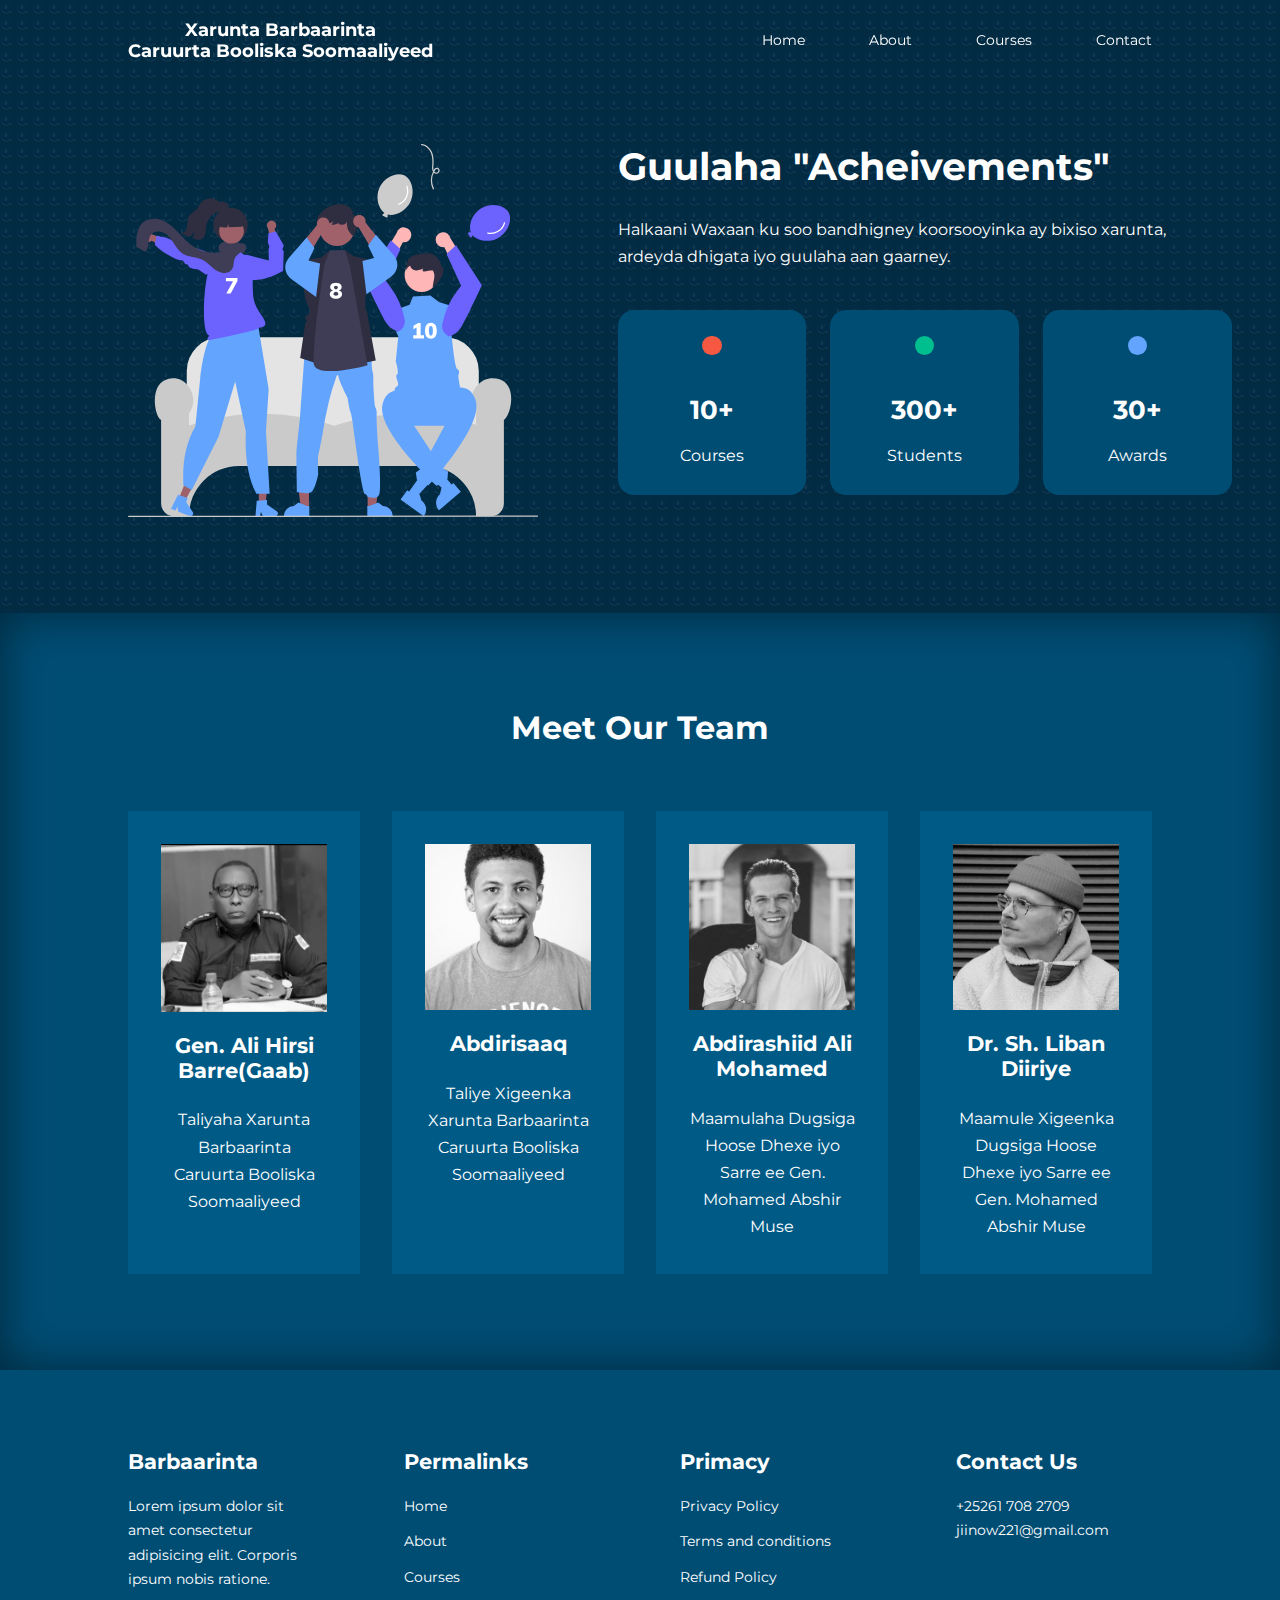
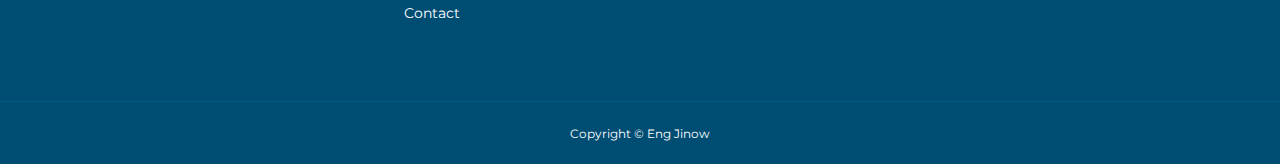
<file: Barbaarinta booliska/about.html>
<!DOCTYPE html>
<html lang="en">
<head>
    <meta charset="UTF-8">
    <meta http-equiv="X-UA-Compatible" content="IE=edge">
    <meta name="viewport" content="width=device-width, initial-scale=1.0">
    <title>Xarunta Barbaarinta Caruurta Booliska Soomaaliyeed</title>

    <!-- ICONSCOUT CDN -->
    <link rel="stylesheet" href="https://unicons.iconscout.com/release/v2.1.6/css/unicons.css">

    <!-- GOOGLE FONTS (MONTSERRAT) -->
    <link rel="preconnect" href="https://fonts.googleapis.com">
    <link rel="preconnect" href="https://fonts.gstatic.com" crossorigin>
    <link href="https://fonts.googleapis.com/css2?family=Montserrat:wght@300;400;500;600;700;800;900&display=swap" rel="stylesheet">

    <link rel="stylesheet" href="./css/style.css">
    <link rel="stylesheet" href="./css/about.css">

    <style>
        body { background-image: url("./images/bg-texture1.png") }
    </style>
</head>
<body>
    <nav>
        <div class="container nav__container">
            <a href="index.html"><h4>Xarunta Barbaarinta <br>Caruurta Booliska Soomaaliyeed</h4></a>
            <ul class="nav__menu">
                <li><a href="index.html">Home</a></li>
                <li><a href="about.html">About</a></li>
                <li><a href="courses.html">Courses</a></li>
                <li><a href="contact.html">Contact</a></li>
            </ul>
            <button id="open-menu-btn"><i class="uil uil-bars"></i></button>
            <button id="close-menu-btn"><i class="uil uil-multiply"></i></button>
        </div>
    </nav>
    <!--========================== END OF NAVBAR ============================-->






    <section class="about__achievements">
        <div class="container about__achievements-container">
            <div class="about__achievements-left">
                <img src="./images/about achievements.svg">
            </div>

            <div class="about__achievements-right">
                <h1>    Guulaha "Acheivements"  </h1>
                <p>
                    Halkaani Waxaan ku soo bandhigney koorsooyinka ay bixiso xarunta,
                    ardeyda dhigata iyo guulaha aan gaarney.
                </p>
                <div class="achievements__cards">
                    <article class="achievement__card">
                        <span class="achievement__icon">
                            <i class="uil uil-video"></i>
                        </span>
                        <h3>10+</h3>
                        <p>Courses</p>
                    </article>
                    
                    <article class="achievement__card">
                        <span class="achievement__icon">
                            <i class="uil uil-users-alt"></i>
                        </span>
                        <h3>300+</h3>
                        <p>Students</p>
                    </article>

                    <article class="achievement__card">
                        <span class="achievement__icon">
                            <i class="uil uil-trophy"></i>
                        </span>
                        <h3>30+</h3>
                        <p>Awards</p>
                    </article>

                </div>
            </div>
        </div>
    </section>
    <!--========================== END OF ACHIEVEMENTS ============================-->








    <section class="team">
    <h2>Meet Our Team</h2>
    <div class="container team__container">
        <article class="team__member">
        <div class="team__member-image">
            <img src="./images/caligaab.jpeg">
        </div>
        <div class="team__member-info">
            <h4>Gen. Ali Hirsi Barre(Gaab)</h4>
            <p>Taliyaha Xarunta Barbaarinta Caruurta Booliska Soomaaliyeed</p>
            
        </div>
        <div class="team__member-socials">
            <a href="https://instagram.com"><i class="uil uil-instagram"></i></a>
            <a href="https://twitter.com"><i class="uil uil-twitter-alt"></i></a>
            <a href="https://linkedin.com"><i class="uil uil-linkedin-alt"></i></a>
        </div>
        </article>
        
        <article class="team__member">
        <div class="team__member-image">
            <img src="./images/tm4.jpg">
        </div>
        <div class="team__member-info">
            <h4>Abdirisaaq</h4>
            <p>Taliye Xigeenka Xarunta Barbaarinta Caruurta Booliska Soomaaliyeed</p>
        </div>
        <div class="team__member-socials">
            <a href="https://instagram.com"><i class="uil uil-instagram"></i></a>
            <a href="https://twitter.com"><i class="uil uil-twitter-alt"></i></a>
            <a href="https://linkedin.com"><i class="uil uil-linkedin-alt"></i></a>
        </div>
        </article>
        

        <article class="team__member">
        <div class="team__member-image">
            <img src="./images/tm6.jpg">
        </div>
        <div class="team__member-info">
            <h4>Abdirashiid Ali Mohamed</h4>
            <p>Maamulaha Dugsiga Hoose Dhexe iyo Sarre ee Gen. Mohamed Abshir Muse</p>
        </div>
        <div class="team__member-socials">
            <a href="https://instagram.com"><i class="uil uil-instagram"></i></a>
            <a href="https://twitter.com"><i class="uil uil-twitter-alt"></i></a>
            <a href="https://linkedin.com"><i class="uil uil-linkedin-alt"></i></a>
        </div>
        </article>
        

        <article class="team__member">
        <div class="team__member-image">
            <img src="./images/tm8.jpg">
        </div>
        <div class="team__member-info">
            <h4>Dr. Sh. Liban Diiriye</h4>
            <p>Maamule Xigeenka Dugsiga Hoose Dhexe iyo Sarre ee Gen. Mohamed Abshir Muse</p>
        </div>
        <div class="team__member-socials">
            <a href="https://instagram.com"><i class="uil uil-instagram"></i></a>
            <a href="https://twitter.com"><i class="uil uil-twitter-alt"></i></a>
            <a href="https://linkedin.com"><i class="uil uil-linkedin-alt"></i></a>
        </div>
        </article>
        

        <!-- <article class="team__member">
        <div class="team__member-image">
            <img src="./images/tm5.jpg">
        </div>
        <div class="team__member-info">
            <h4>Ruth Shockings</h4>
            <p>Expert Tutor</p>
        </div>
        <div class="team__member-socials">
            <a href="https://instagram.com"><i class="uil uil-instagram"></i></a>
            <a href="https://twitter.com"><i class="uil uil-twitter-alt"></i></a>
            <a href="https://linkedin.com"><i class="uil uil-linkedin-alt"></i></a>
        </div>
        </article>
        

        <article class="team__member">
        <div class="team__member-image">
            <img src="./images/tm6.jpg">
        </div>
        <div class="team__member-info">
            <h4>Edem Quist</h4>
            <p>Expert Tutor</p>
        </div>
        <div class="team__member-socials">
            <a href="https://instagram.com"><i class="uil uil-instagram"></i></a>
            <a href="https://twitter.com"><i class="uil uil-twitter-alt"></i></a>
            <a href="https://linkedin.com"><i class="uil uil-linkedin-alt"></i></a>
        </div>
        </article>
        

        <article class="team__member">
        <div class="team__member-image">
            <img src="./images/tm7.jpg">
        </div>
        <div class="team__member-info">
            <h4>Lila James</h4>
            <p>Expert Tutor</p>
        </div>
        <div class="team__member-socials">
            <a href="https://instagram.com"><i class="uil uil-instagram"></i></a>
            <a href="https://twitter.com"><i class="uil uil-twitter-alt"></i></a>
            <a href="https://linkedin.com"><i class="uil uil-linkedin-alt"></i></a>
        </div>
        </article>
        

        <article class="team__member">
        <div class="team__member-image">
            <img src="./images/tm8.jpg">
        </div>
        <div class="team__member-info">
            <h4>Menz Gold</h4>
            <p>Expert Tutor</p>
        </div>
        <div class="team__member-socials">
            <a href="https://instagram.com"><i class="uil uil-instagram"></i></a>
            <a href="https://twitter.com"><i class="uil uil-twitter-alt"></i></a>
            <a href="https://linkedin.com"><i class="uil uil-linkedin-alt"></i></a>
        </div>
        </article> -->
        </div>
    </section>
    <!--========================== END OF TEAM ============================-->


    


    

    <footer>
        <div class="container footer__container">
          <div class="footer__1">
            <a href="index.html" class="footer__logo"><h4>Barbaarinta</h4></a>
            <p>
              Lorem ipsum dolor sit amet consectetur adipisicing elit. Corporis ipsum nobis ratione.
            </p>
          </div>
  
          <div class="footer__2">
            <h4>Permalinks</h4>
            <ul class="permalinks">
              <li><a href="index.html">Home</a></li>
              <li><a href="about.html">About</a></li>
              <li><a href="courses.html">Courses</a></li>
              <li><a href="contact.html">Contact</a></li>
            </ul>
          </div>
  
          <div class="footer__3">
            <h4>Primacy</h4>
            <ul class="privacy">
              <li><a href="#">Privacy Policy</a></li>
              <li><a href="#">Terms and conditions</a></li>
              <li><a href="#">Refund Policy</a></li>
            </ul>
          </div>
  
          <div class="footer__4">
            <h4>Contact Us</h4>
            <div>
              <p>+25261 708 2709</p>
              <p>jiinow221@gmail.com</p>
            </div>
  
            <ul class="footer__socials">
              <li>
                <a href="#"><i class="uil uil-facebook-f"></i></a>
              </li>
              <li>
                <a href="#"><i class="uil uil-instagram-alt"></i></a>
              </li>
              <li>
                <a href="#"><i class="uil uil-twitter"></i></a>
              </li>
              <li>
                <a href="#"><i class="uil uil-linkedin-alt"></i></a>
              </li>
            </ul>
          </div>
        </div>
        <div class="footer__copyright">
            <small>Copyright &copy; Eng Jinow</small>
        </div>
      </footer>


      <script src="./main.js"></script>
</body>
</html>
</file>
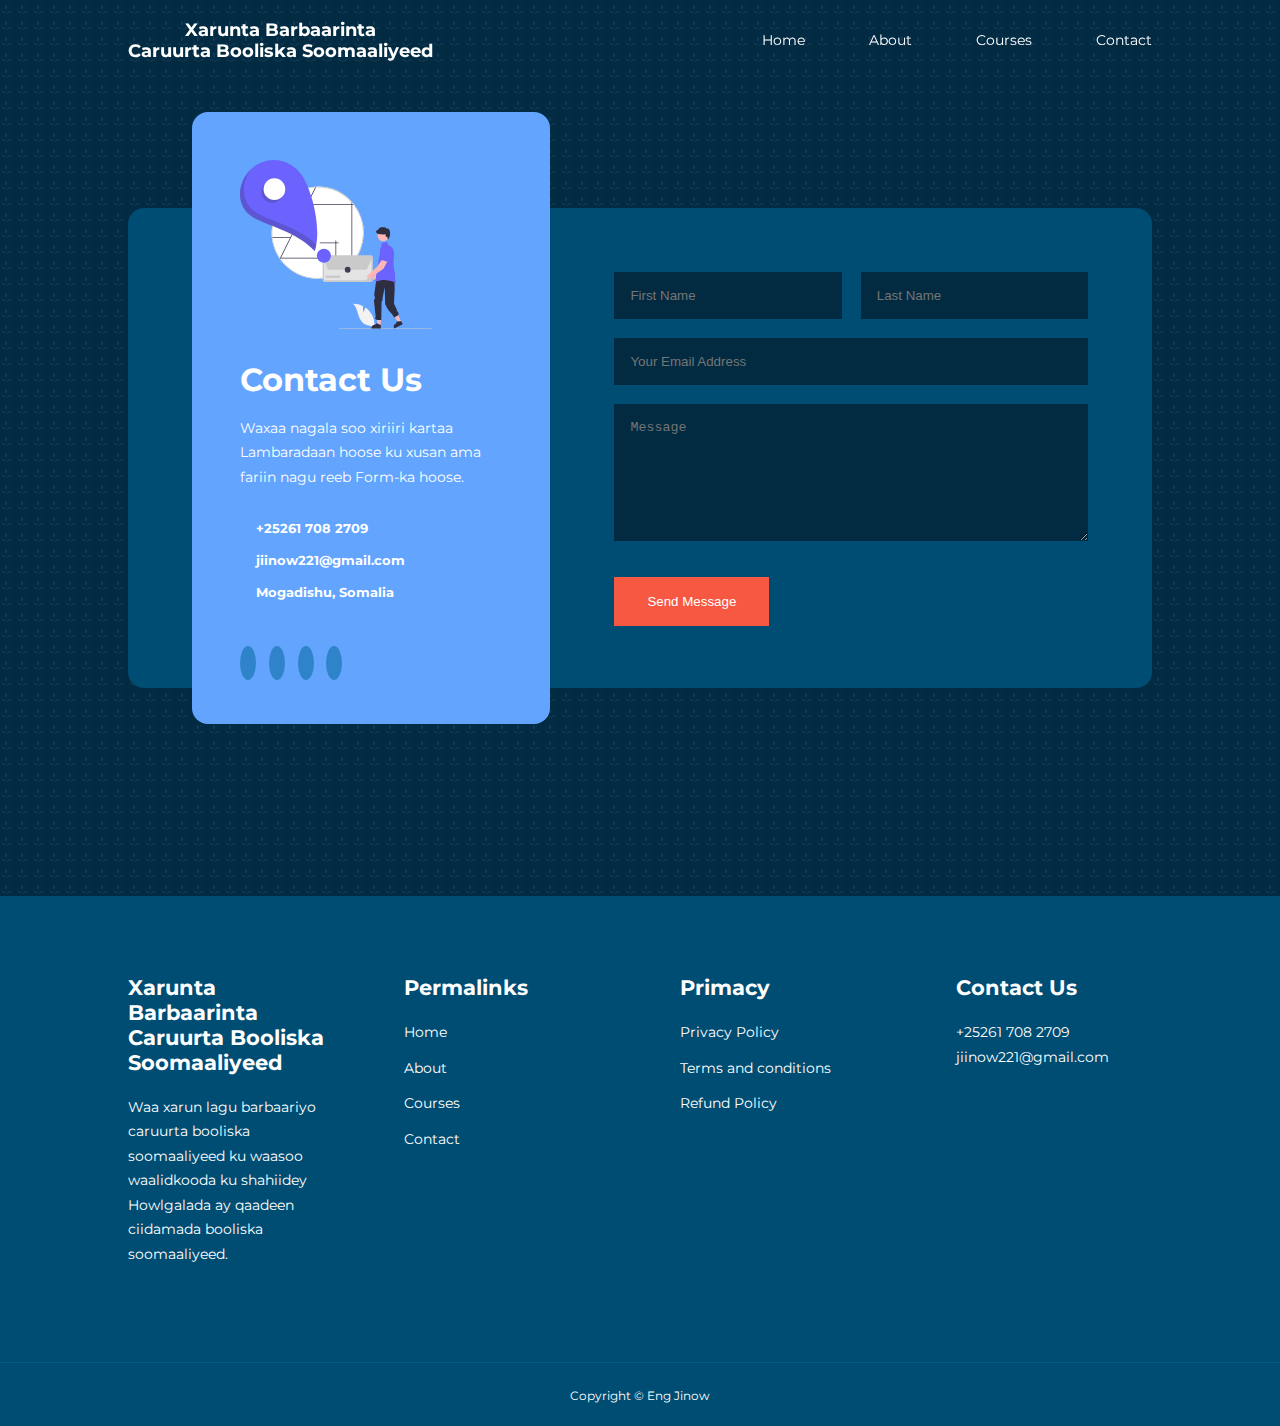
<file: Barbaarinta booliska/contact.html>
<!DOCTYPE html>
<html lang="en">
<head>
    <meta charset="UTF-8">
    <meta http-equiv="X-UA-Compatible" content="IE=edge">
    <meta name="viewport" content="width=device-width, initial-scale=1.0">
    <title>Xarunta Barbaarinta Caruurta Booliska Soomaaliyeed</title>

    <!-- ICONSCOUT CDN -->
    <link rel="stylesheet" href="https://unicons.iconscout.com/release/v2.1.6/css/unicons.css">

    <!-- GOOGLE FONTS (MONTSERRAT) -->
    <link rel="preconnect" href="https://fonts.googleapis.com">
    <link rel="preconnect" href="https://fonts.gstatic.com" crossorigin>
    <link href="https://fonts.googleapis.com/css2?family=Montserrat:wght@300;400;500;600;700;800;900&display=swap" rel="stylesheet">

    <link rel="stylesheet" href="./css/style.css">
    <link rel="stylesheet" href="./css/contact.css">

    <style>
        body { background-image: url("./images/bg-texture1.png") }
    </style>





</head>
<body>
    <nav>
        <div class="container nav__container">
            <a href="index.html"><h4>Xarunta Barbaarinta <br>Caruurta Booliska Soomaaliyeed</h4></a>
            <ul class="nav__menu">
                <li><a href="index.html">Home</a></li>
                <li><a href="about.html">About</a></li>
                <li><a href="courses.html">Courses</a></li>
                <li><a href="contact.html">Contact</a></li>
            </ul>
            <button id="open-menu-btn"><i class="uil uil-bars"></i></button>
            <button id="close-menu-btn"><i class="uil uil-multiply"></i></button>
        </div>
    </nav>
    <!--========================== END OF NAVBAR ============================-->


     <!--========================== STAR OF CONTACT ============================-->

     <section class="contact">
        <div class="container contact__container">
        <aside class="contact__aside">
            <div class="aside__image">
                <img src="./images/contact.svg">
            </div>
            <h2>Contact Us</h2>
            <p>
                Waxaa nagala soo xiriiri kartaa Lambaradaan hoose ku xusan ama fariin nagu reeb
                Form-ka hoose.
            </p>
            <ul class="contact__details">
                <li>
                <i class="uil uil-phone-times"></i>
                <h5>+25261 708 2709</h5>
                </li>
                <li>
                <i class="uil uil-envelope"></i>
                <h5>jiinow221@gmail.com</h5>
                </li>
                <li>
                <i class="uil uil-location-point"></i>
                <h5>Mogadishu, Somalia</h5>
                </li>
            </ul>
            <ul class="contact__socials">
                <li> <a href="https://facebook.com"><i class="uil uil-facebook-f"></i></a> </li>
                <li> <a href="https://instagram.com"><i class="uil uil-instagram"></i></a> </li>
                <li> <a href="https://twitter.com"><i class="uil uil-twitter"></i></a> </li>
                <li> <a href="https://linkedin.com"><i class="uil uil-linkedin-alt"></i></a> </li>
            </ul>
            </aside>
            

            <form action="https://formspree.io/f/mbjveeqj" method="POST" class="contact__form">
                <div class="form__name">
                    <input type="text" name="First Name" placeholder="First Name" required>
                    <input type="text" name="Last Name" placeholder="Last Name" required>
                </div>
                <input type="email" name="Email Address" placeholder="Your Email Address" required>
                <textarea name="Message"  rows="7" placeholder="Message" required></textarea>
                <button type="submit" class="btn btn-primary">Send Message</button>
            </form>

        </div>
    </section>








      <!--========================== STAR OF FOOTER ============================-->
    <footer>
        <div class="container footer__container">
          <div class="footer__1">
            <a href="index.html" class="footer__logo"><h4>Xarunta Barbaarinta Caruurta Booliska Soomaaliyeed</h4></a>
            <p>
             Waa xarun lagu barbaariyo caruurta booliska soomaaliyeed ku waasoo waalidkooda ku shahiidey
             Howlgalada ay qaadeen ciidamada booliska soomaaliyeed.
            </p>
          </div>
  
          <div class="footer__2">
            <h4>Permalinks</h4>
            <ul class="permalinks">
              <li><a href="index.html">Home</a></li>
              <li><a href="about.html">About</a></li>
              <li><a href="courses.html">Courses</a></li>
              <li><a href="contact.html">Contact</a></li>
            </ul>
          </div>
  
          <div class="footer__3">
            <h4>Primacy</h4>
            <ul class="privacy">
              <li><a href="#">Privacy Policy</a></li>
              <li><a href="#">Terms and conditions</a></li>
              <li><a href="#">Refund Policy</a></li>
            </ul>
          </div>
  
          <div class="footer__4">
            <h4>Contact Us</h4>
            <div>
              <p>+25261 708 2709</p>
              <p>jiinow221@gmail.com</p>
            </div>
  
            <ul class="footer__socials">
              <li>
                <a href="#"><i class="uil uil-facebook-f"></i></a>
              </li>
              <li>
                <a href="#"><i class="uil uil-instagram-alt"></i></a>
              </li>
              <li>
                <a href="#"><i class="uil uil-twitter"></i></a>
              </li>
              <li>
                <a href="#"><i class="uil uil-linkedin-alt"></i></a>
              </li>
            </ul>
          </div>
        </div>
        <div class="footer__copyright">
            <small>Copyright &copy; Eng Jinow</small>
        </div>
      </footer>

      <script>
          // Get the form element.
        const form = document.querySelector('form');

        // Set a timeout to reset the form fields after 1 second.
        setTimeout(() => {
          // Clear all of the form fields.
          form.querySelectorAll('input, textarea').forEach(field => {
            field.value = '';
          });
        }, 100); // Set the timeout to 1 second (1000 milliseconds)


      </script>


      <script src="./main.js"></script>
    </body>
    </html>
</file>
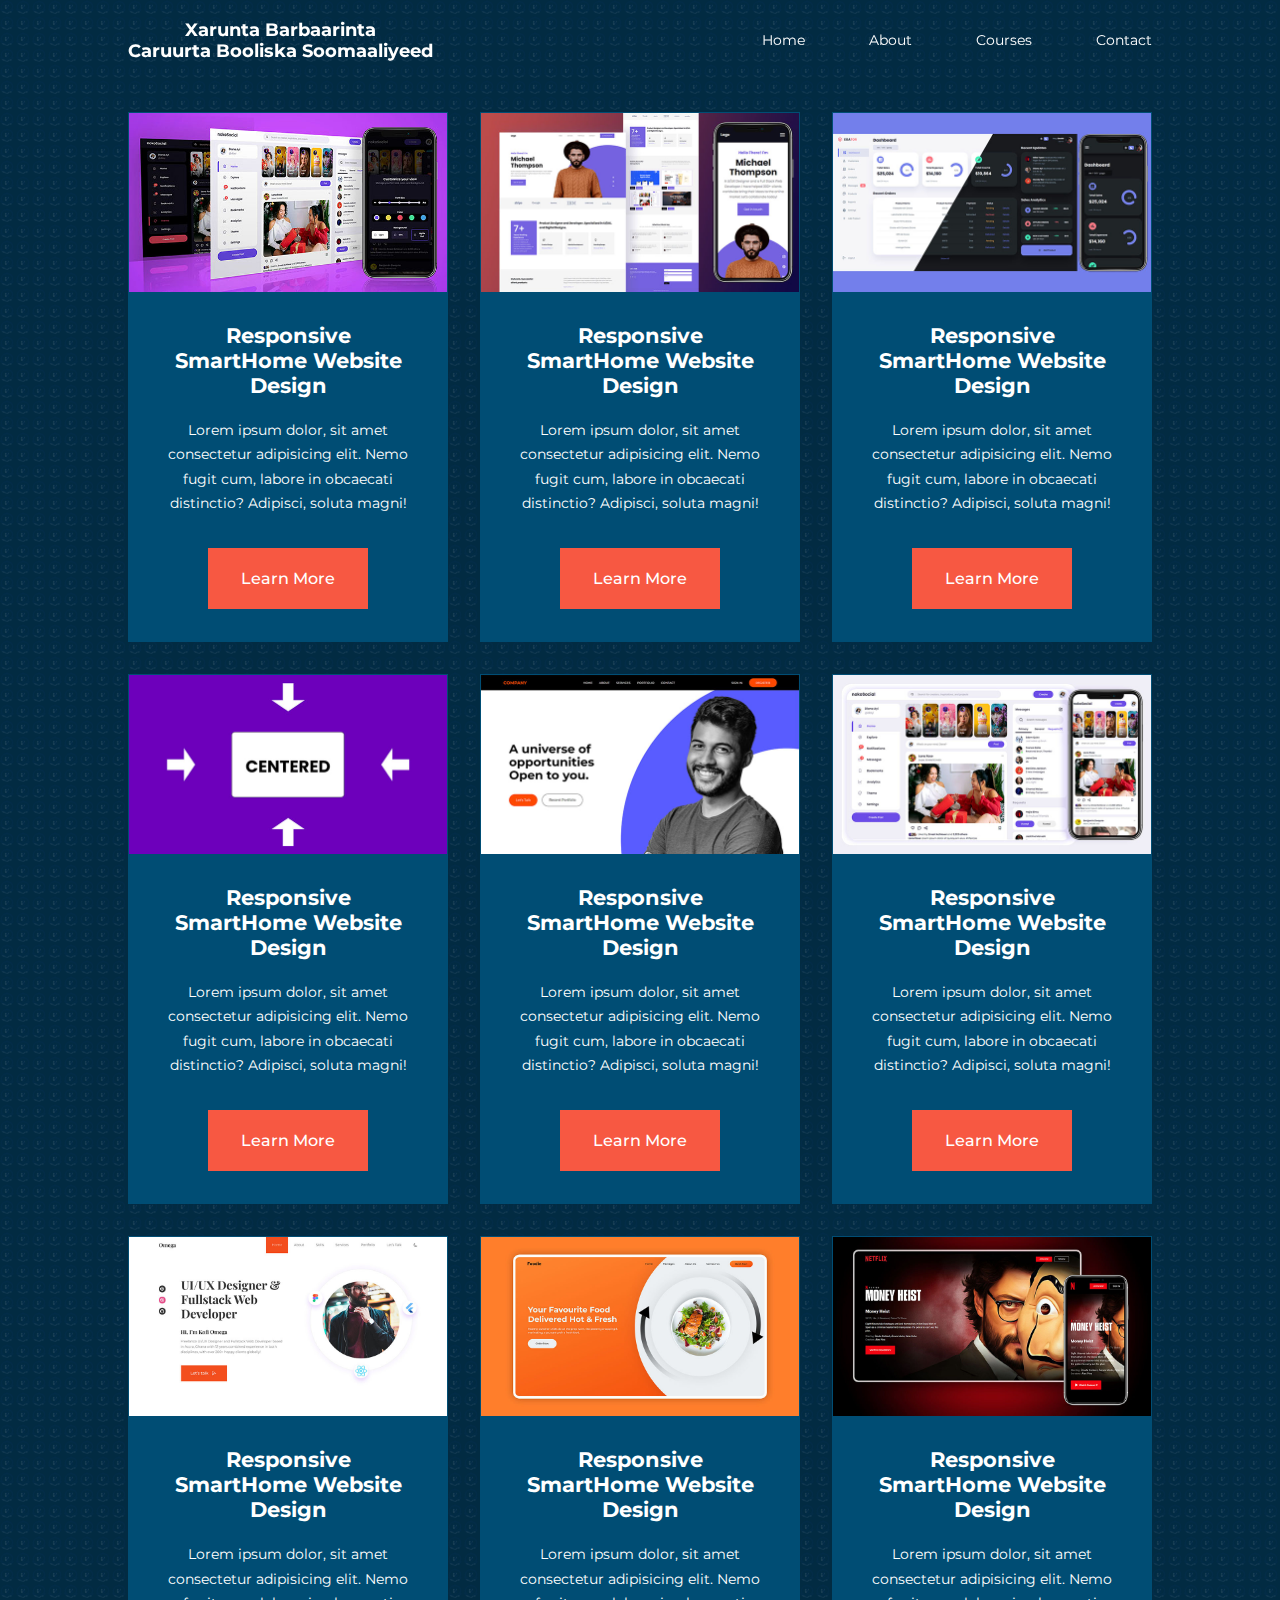
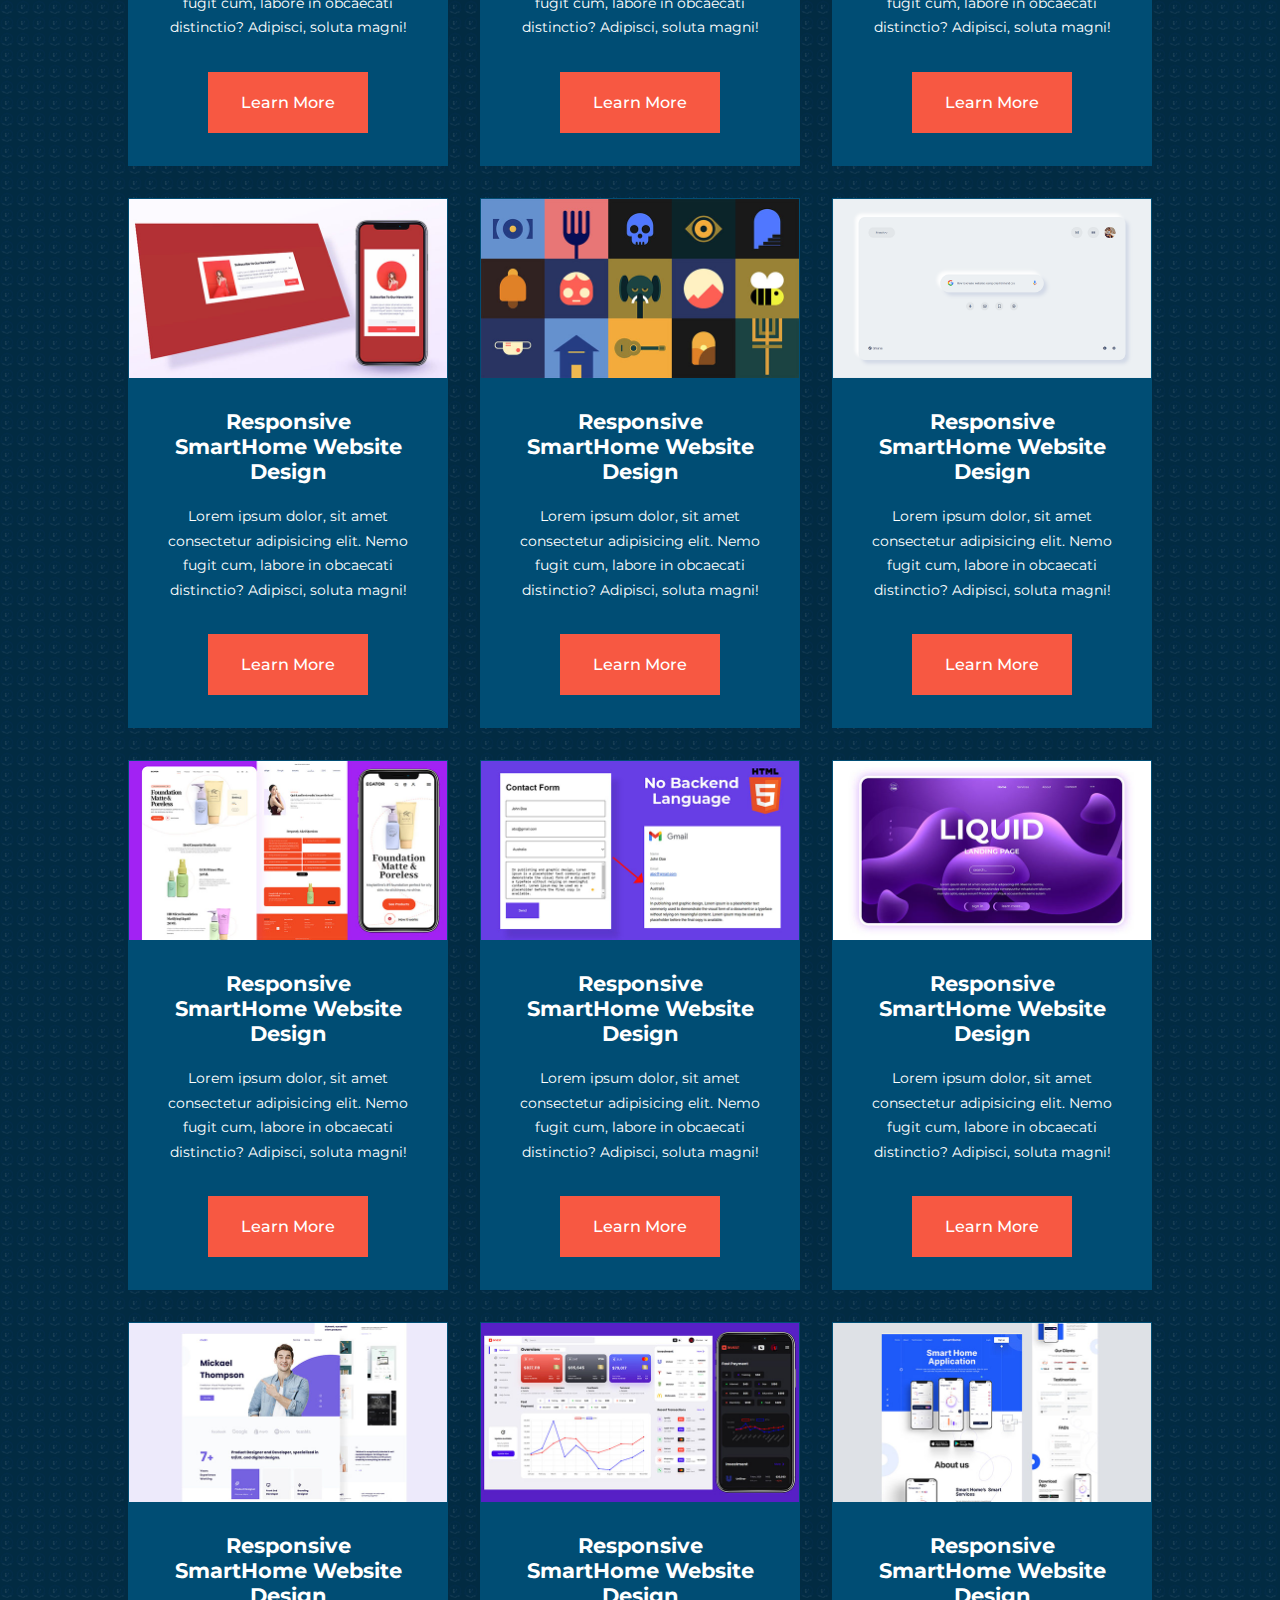
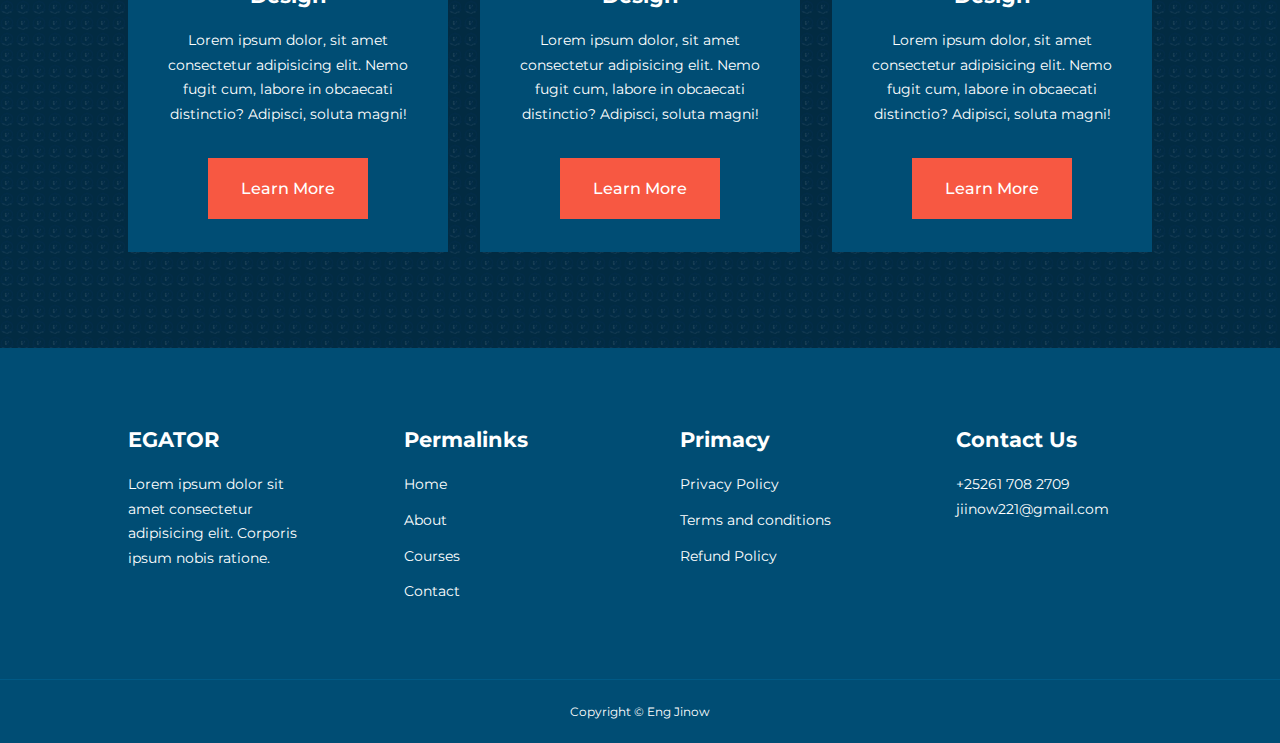
<file: Barbaarinta booliska/courses.html>
<!DOCTYPE html>
<html lang="en">
<head>
    <meta charset="UTF-8">
    <meta http-equiv="X-UA-Compatible" content="IE=edge">
    <meta name="viewport" content="width=device-width, initial-scale=1.0">
    <title>Responsive Multipage Education Website</title>
    <!-- ICONSCOUT CDN -->
    <link rel="stylesheet" href="https://unicons.iconscout.com/release/v2.1.6/css/unicons.css">

    <!-- GOOGLE FONTS (MONTSERRAT)-->
    <link rel="preconnect" href="https://fonts.googleapis.com">
    <link rel="preconnect" href="https://fonts.gstatic.com" crossorigin>
    <link href="https://fonts.googleapis.com/css2?family=Montserrat:wght@300;400;500;600;700;800;900&display=swap" rel="stylesheet">

    <!-- STYLESHEETS -->
    <link rel="stylesheet" href="./css/style.css">
    <style>
      body { background-image: url("./images/bg-texture1.png") }
      .courses { margin-top: 1rem  }
    </style>
</head>
<body>
    <nav>
        <div class="container nav__container">
            <a href="index.html" class="nav__logo"><h4>Xarunta Barbaarinta <br>Caruurta Booliska Soomaaliyeed</h4></a>
            <ul class="nav__menu">
                <li><a href="index.html">Home</a></li>
                <li><a href="about.html">About</a></li>
                <li><a href="courses.html">Courses</a></li>
                <li><a href="contact.html">Contact</a></li>
            </ul>
            <button id="open-menu-btn"><i class="uil uil-bars"></i></button>
            <button id="close-menu-btn"><i class="uil uil-multiply"></i></button>
        </div>
    </nav>
    <!--====================== END OF NAV =====================-->






    
    <section class="courses">
      <div class="container courses__container">
        <article class="course">
          <div class="course__image">
            <img src="./images/course1.jpg" />
          </div>
          <div class="course__info">
            <h4>Responsive SmartHome Website Design</h4>
            <p>
              Lorem ipsum dolor, sit amet consectetur adipisicing elit. Nemo fugit cum, labore in obcaecati distinctio? Adipisci, soluta magni!
            </p>
            <a href="#" class="btn btn-primary">Learn More</a>
          </div>
        </article>
        

        <article class="course">
          <div class="course__image">
            <img src="./images/course2.jpg" />
          </div>
          <div class="course__info">
            <h4>Responsive SmartHome Website Design</h4>
            <p>
              Lorem ipsum dolor, sit amet consectetur adipisicing elit. Nemo fugit cum, labore in obcaecati distinctio? Adipisci, soluta magni!
            </p>
            <a href="#" class="btn btn-primary">Learn More</a>
          </div>
        </article>

        <article class="course">
          <div class="course__image">
            <img src="./images/course3.jpg" />
          </div>
          <div class="course__info">
            <h4>Responsive SmartHome Website Design</h4>
            <p>
              Lorem ipsum dolor, sit amet consectetur adipisicing elit. Nemo fugit cum, labore in obcaecati distinctio? Adipisci, soluta magni!
            </p>
            <a href="#" class="btn btn-primary">Learn More</a>
          </div>
        </article>

        <article class="course">
          <div class="course__image">
            <img src="./images/course4.jpg" />
          </div>
          <div class="course__info">
            <h4>Responsive SmartHome Website Design</h4>
            <p>
              Lorem ipsum dolor, sit amet consectetur adipisicing elit. Nemo fugit cum, labore in obcaecati distinctio? Adipisci, soluta magni!
            </p>
            <a href="#" class="btn btn-primary">Learn More</a>
          </div>
        </article>

        <article class="course">
          <div class="course__image">
            <img src="./images/course5.jpg" />
          </div>
          <div class="course__info">
            <h4>Responsive SmartHome Website Design</h4>
            <p>
              Lorem ipsum dolor, sit amet consectetur adipisicing elit. Nemo fugit cum, labore in obcaecati distinctio? Adipisci, soluta magni!
            </p>
            <a href="#" class="btn btn-primary">Learn More</a>
          </div>
        </article>

        <article class="course">
          <div class="course__image">
            <img src="./images/course6.jpg" />
          </div>
          <div class="course__info">
            <h4>Responsive SmartHome Website Design</h4>
            <p>
              Lorem ipsum dolor, sit amet consectetur adipisicing elit. Nemo fugit cum, labore in obcaecati distinctio? Adipisci, soluta magni!
            </p>
            <a href="#" class="btn btn-primary">Learn More</a>
          </div>
        </article>

        <article class="course">
          <div class="course__image">
            <img src="./images/course7.jpg" />
          </div>
          <div class="course__info">
            <h4>Responsive SmartHome Website Design</h4>
            <p>
              Lorem ipsum dolor, sit amet consectetur adipisicing elit. Nemo fugit cum, labore in obcaecati distinctio? Adipisci, soluta magni!
            </p>
            <a href="#" class="btn btn-primary">Learn More</a>
          </div>
        </article>

        <article class="course">
          <div class="course__image">
            <img src="./images/course8.jpg" />
          </div>
          <div class="course__info">
            <h4>Responsive SmartHome Website Design</h4>
            <p>
              Lorem ipsum dolor, sit amet consectetur adipisicing elit. Nemo fugit cum, labore in obcaecati distinctio? Adipisci, soluta magni!
            </p>
            <a href="#" class="btn btn-primary">Learn More</a>
          </div>
        </article>

        <article class="course">
          <div class="course__image">
            <img src="./images/course9.jpg" />
          </div>
          <div class="course__info">
            <h4>Responsive SmartHome Website Design</h4>
            <p>
              Lorem ipsum dolor, sit amet consectetur adipisicing elit. Nemo fugit cum, labore in obcaecati distinctio? Adipisci, soluta magni!
            </p>
            <a href="#" class="btn btn-primary">Learn More</a>
          </div>
        </article>

        <article class="course">
          <div class="course__image">
            <img src="./images/course10.jpg" />
          </div>
          <div class="course__info">
            <h4>Responsive SmartHome Website Design</h4>
            <p>
              Lorem ipsum dolor, sit amet consectetur adipisicing elit. Nemo fugit cum, labore in obcaecati distinctio? Adipisci, soluta magni!
            </p>
            <a href="#" class="btn btn-primary">Learn More</a>
          </div>
        </article>

        <article class="course">
          <div class="course__image">
            <img src="./images/course11.jpg" />
          </div>
          <div class="course__info">
            <h4>Responsive SmartHome Website Design</h4>
            <p>
              Lorem ipsum dolor, sit amet consectetur adipisicing elit. Nemo fugit cum, labore in obcaecati distinctio? Adipisci, soluta magni!
            </p>
            <a href="#" class="btn btn-primary">Learn More</a>
          </div>
        </article>

        <article class="course">
          <div class="course__image">
            <img src="./images/course12.jpg" />
          </div>
          <div class="course__info">
            <h4>Responsive SmartHome Website Design</h4>
            <p>
              Lorem ipsum dolor, sit amet consectetur adipisicing elit. Nemo fugit cum, labore in obcaecati distinctio? Adipisci, soluta magni!
            </p>
            <a href="#" class="btn btn-primary">Learn More</a>
          </div>
        </article>

        <article class="course">
          <div class="course__image">
            <img src="./images/course13.jpg" />
          </div>
          <div class="course__info">
            <h4>Responsive SmartHome Website Design</h4>
            <p>
              Lorem ipsum dolor, sit amet consectetur adipisicing elit. Nemo fugit cum, labore in obcaecati distinctio? Adipisci, soluta magni!
            </p>
            <a href="#" class="btn btn-primary">Learn More</a>
          </div>
        </article>

        <article class="course">
          <div class="course__image">
            <img src="./images/course14.jpg" />
          </div>
          <div class="course__info">
            <h4>Responsive SmartHome Website Design</h4>
            <p>
              Lorem ipsum dolor, sit amet consectetur adipisicing elit. Nemo fugit cum, labore in obcaecati distinctio? Adipisci, soluta magni!
            </p>
            <a href="#" class="btn btn-primary">Learn More</a>
          </div>
        </article>

        <article class="course">
          <div class="course__image">
            <img src="./images/course15.jpg" />
          </div>
          <div class="course__info">
            <h4>Responsive SmartHome Website Design</h4>
            <p>
              Lorem ipsum dolor, sit amet consectetur adipisicing elit. Nemo fugit cum, labore in obcaecati distinctio? Adipisci, soluta magni!
            </p>
            <a href="#" class="btn btn-primary">Learn More</a>
          </div>
        </article>

        <article class="course">
          <div class="course__image">
            <img src="./images/course16.jpg" />
          </div>
          <div class="course__info">
            <h4>Responsive SmartHome Website Design</h4>
            <p>
              Lorem ipsum dolor, sit amet consectetur adipisicing elit. Nemo fugit cum, labore in obcaecati distinctio? Adipisci, soluta magni!
            </p>
            <a href="#" class="btn btn-primary">Learn More</a>
          </div>
        </article>

        <article class="course">
          <div class="course__image">
            <img src="./images/course17.jpg" />
          </div>
          <div class="course__info">
            <h4>Responsive SmartHome Website Design</h4>
            <p>
              Lorem ipsum dolor, sit amet consectetur adipisicing elit. Nemo fugit cum, labore in obcaecati distinctio? Adipisci, soluta magni!
            </p>
            <a href="#" class="btn btn-primary">Learn More</a>
          </div>
        </article>

        <article class="course">
          <div class="course__image">
            <img src="./images/course18.jpg" />
          </div>
          <div class="course__info">
            <h4>Responsive SmartHome Website Design</h4>
            <p>
              Lorem ipsum dolor, sit amet consectetur adipisicing elit. Nemo fugit cum, labore in obcaecati distinctio? Adipisci, soluta magni!
            </p>
            <a href="#" class="btn btn-primary">Learn More</a>
          </div>
        </article>

      </div>
    </section>
    <!--================== END OF COURSES ==================-->









    
    <footer>
        <div class="container footer__container">
          <div class="footer__1">
            <a href="index.html" class="footer__logo"><h4>EGATOR</h4></a>
            <p>
              Lorem ipsum dolor sit amet consectetur adipisicing elit. Corporis ipsum nobis ratione.
            </p>
          </div>
  
          <div class="footer__2">
            <h4>Permalinks</h4>
            <ul class="permalinks">
              <li><a href="index.html">Home</a></li>
              <li><a href="about.html">About</a></li>
              <li><a href="courses.html">Courses</a></li>
              <li><a href="contact.html">Contact</a></li>
            </ul>
          </div>
  
          <div class="footer__3">
            <h4>Primacy</h4>
            <ul class="privacy">
              <li><a href="#">Privacy Policy</a></li>
              <li><a href="#">Terms and conditions</a></li>
              <li><a href="#">Refund Policy</a></li>
            </ul>
          </div>
  
          <div class="footer__4">
            <h4>Contact Us</h4>
            <div>
              <p>+25261 708 2709</p>
              <p>jiinow221@gmail.com</p>
            </div>
  
            <ul class="footer__socials">
              <li>
                <a href="#"><i class="uil uil-facebook-f"></i></a>
              </li>
              <li>
                <a href="#"><i class="uil uil-instagram-alt"></i></a>
              </li>
              <li>
                <a href="#"><i class="uil uil-twitter"></i></a>
              </li>
              <li>
                <a href="#"><i class="uil uil-linkedin-alt"></i></a>
              </li>
            </ul>
          </div>
        </div>
        <div class="footer__copyright">
            <small>Copyright &copy; Eng Jinow</small>
        </div>
      </footer>
  
  
      <script src="./main.js"></script>
  </body>
  </html>
</file>
<file: Barbaarinta booliska/css/style.css>
*{
    margin: 0;
    padding: 0;
    border: 0;
    outline: 0;
    text-decoration: none;
    list-style: none;
    box-sizing: border-box;
}

:root{
    --color-primary: #63a4ff;
    --color-success: #00bf8e;
    --color-warning: #f7c94b;
    /* --color-warning: #f75842 ; */
    --color-danger: #f75842;
    --color-danger-variant:rgba(247,88,66,0.4);
    --color-white: #fff;
    --color-lg: rgba(255,255,255,0.7);
    --color-black: #000;
    /* --color-bg: #1f2641; */
    --color-bg: #022B42;
    --color-bg1: #004D74;
    --color-bg2: #00679784;

    --container-width-lg: 80%;
    --container-width-md:90%;
    --container-width-sm:94%;

    --transition: all 400ms ease;
}

body {
    font-family: 'Montserrat', sans-serif;
    line-height: 1.7;
    color: var(--color-white);
    background: var(--color-bg);
}

.container{
    width: var(--container-width-lg);
    margin: 0 auto;
}

section{
    padding: 6rem 0;
}

section h2{
    text-align: center;
    margin-bottom: 4rem;
}
h1, h2, h3, h4, h5{
    line-height: 1.2;
}
h1{
    font-size: 2.4rem;
}
h2{
    font-size: 2rem;
}

h3{
    font-size: 1.6rem;
}
h4{
    font-size: 1.3rem;
}

a{
    color: var(--color-white);
}
img{
    width: 100%;
    display: block;
    object-fit: cover;
}
.btn{
    display: inline-block;
    background: var(--color-white);
    color: var(--color-black);
    padding: 1rem 2rem;
    border: 1px solid transparent;
    font-weight: 500;
    transition: var(--transition);
}
.btn:hover{
    background: transparent;
    color: var(--color-white);
    border-color: var(--color-white);
}
.btn-primary{
    background: var(--color-danger);
    color: var(--color-white);
}
/* ======= NAVBAR */
nav{
    background: transparent;
    width: 100vw;
    height: 5rem;
    position: fixed;
    top: 0;
    z-index: 11;
}
/* Scrolling Using JavaScript */
.window-scroll{
    background: var(--color-primary);
    box-shadow: 0 1rem 2rem rgba(0, 0, 0, 0.2);

}
.nav__container{
    height: 100%;
    display: flex;
    justify-content: space-between;
    align-items: center;
}
nav button{
    display: none;
}
.nav__menu{
    display: flex;
    align-items: center;
    gap: 4rem;
}
.nav__menu a{
    font-size: 0.9rem;
    transition: var(--transition);
}
.nav__menu a:hover{
    color: var(--color-bg2);
}
.nav__container h4{
    font-size: 1.1rem;
    text-align: center;
   
}

/* <!-- ======Star of Header --> */


.container__fr_img{
    width: 100vw;
    height: 100vh;
    background-image: url("../images/1.jpg");
    background-size: 100% 100%;
    transition: 1s;
    display: flex;
    justify-content: space-between;
    align-items: center;
}

#nextBtn, #preBtn{
    font-size: 3vw;
    padding: 1.5vh 3vw;
    color: #fff;
    background-color: transparent;
    cursor: pointer;
    outline: none;
    border: none;
    transition: 0.5s;
}
 #nextBtn:hover, #preBtn:hover{
    background-color: #fff;
    background-color: #000;
}

#nextBtn{
    border-radius: 50px 0px 0px 50px;
}

#preBtn{
    border-radius: 0px 50px 50px 0px;
} 

.footer__for_img button{
    margin-top:90vh;
    border-radius: 50%;
    width: 20px;
    height: 20px;
    outline: 0;
    border: 2px solid #fff;
    background-color: transparent;
    cursor: pointer;
}

.footer__for_img button:hover{
    background-color: #fff;
}





header{
    position: relative;
    top: 5rem;
    overflow: hidden;
    height: 70vh;
    margin-bottom: 5rem;
}
.header__container{
    display: grid;
    grid-template-columns: 1fr 1fr;
    align-items: center;
    gap: 5rem;
    height: 100%;
}
.header__left p{
    margin: 1rem 0 2.4rem;
}
/* <!-- ======Star of categories --> */

.categories{
    margin-top: 6rem;
    background: var(--color-bg1);
    height: 32rem;
}
.categories h1 {
    line-height: 1;
    margin-bottom: 3rem;
}
.categories__container{
    display: grid;
    grid-template-columns: 40% 60%;
}
.categories__left{
    margin-right: 4rem;
}

.categories__left p{
    margin: 1rem 0 3rem;
}

.categories__right{
    display: grid;
    grid-template-columns: repeat(3, 1fr); 
    gap: 1.2rem;
}

.category{
    background: var(--color-bg2);
    padding: 2rem;
    border-radius: 2rem;
    transition: var(--transition);
}
.category:hover{
    box-shadow: 0 3rem 3rem rgba(0, 0, 0, 0.3);
    z-index: 1;
}
.category:nth-child(2) .category__icon{
    background: var(--color-danger);
}
.category:nth-child(3) .category__icon{
    background: var(--color-success);
}
.category:nth-child(4) .category__icon{
    background: var(--color-warning);
}
.category:nth-child(5) .category__icon{
    background: var(--color-success);
}

.category__icon{
    background: var(--color-primary);
    padding: 0.7rem;
    border-radius: 0.9rem;
}
.category h5{
    margin: 2rem 0 1rem;
}
.category p{
    font-size: 0.85rem;
}
/* <!-- ======Star of cours --> */

.courses{
    margin-top: 10rem;
}

.courses__container{
    display: grid;
    grid-template-columns: repeat(3, 1fr);
    gap: 2rem;
}
.course{
    background: var(--color-bg1);
    text-align: center;
    border: 1px solid transparent;
    transition: var(--transition);
}
.course:hover{
    background: transparent;
    border-color: var(--color-primary);
}
.course__info{
    padding: 2rem;
}
.course__info p{
    margin: 1.2rem 0 2rem;
    font-size: 0.9rem;
}

/* <!-- ======Star of FAQs --> */

.faqs{
    background: var(--color-bg1);
    box-shadow: inset 0 0 3rem rgba(0, gree0n, 0, 0.5);
}
.faqs__container{
    display: grid;
    grid-template-columns: 1fr 1fr;
    gap: 1rem;
}

.faq{
    padding: 2rem;
    display: flex;
    align-items: center;
    gap: 1.4rem;
    height: fit-content;
    background-color: var(--color-primary);
    cursor: pointer;
}
.faq h4{
    font-size: 1rem;
    line-height: 2.2;
}
.faq__icon{
    align-self: flex-start;
    font-size: 1.2rem;
}
.faq p{
    margin-top: 0.8rem;
    display: none;
}
.faq.open p{
    display: block;
}


/* ======= TEST */
.testimonials__container{
    overflow-x: hidden;
    position: relative;
    margin-bottom: 5rem;
}

.testimonial{
    padding-top: 2rem;
}
.avatar{
    width: 6rem;
    height: 6rem;
    border-radius: 50%;
    overflow: hidden;
    margin: 0 auto 1rem;
    border: 1rem solid var(--color-bg1);
}
.testimonial__info{
    text-align: center;
}
.testimonial__body{
    background: var(--color-primary);
    padding: 2rem;
    margin-top: 3rem;
    position: relative;
}
.testimonial__body::before{
    content: "";
    display: block;
    background: linear-gradient(135deg, transparent,var(--color-primary),
    var(--color-primary), var(--color-primary)
    );
    width: 3rem;
    height: 3rem;
    position: absolute;
    left: 50%;
    top: -1.5rem;
    transform: rotate(45deg);
}


/* ======= FOOOOOTER */
footer {
    background: var(--color-bg1);
    padding-top: 5rem;
    font-size: 0.9rem;
  }
  
  .footer__container {
    display: grid;
    grid-template-columns: repeat(4, 1fr);
    gap: 5rem;
  }
  
  .footer__container > div h4 {
    margin-bottom: 1.2rem;
  }
  
  .footer__1 p {
    margin: 0 0 2rem;
  }
  
  footer ul li {
    margin-bottom: 0.7rem;
  }
  
  footer ul li a:hover {
    text-decoration: underline;
  }
  
  .footer__socials {
    display: flex;
    gap: 1rem;
    font-size: 1.2rem;
    margin-top: 2rem;
  }
  
  .footer__copyright {
    text-align: center;
    margin-top: 4rem;
    padding: 1.2rem 0;
    border-top: 1px solid var(--color-bg2);
  }
  
/* MEDIA QUERY for (TABLETS) */

@media screen and (max-width: 1024px) {
   .container{
    width: var(--container-width-md);
   }
   h1{
    font-size: 2.2rem;
   }
   h2{
    font-size: 1.7rem;
   }
   h3{
    font-size: 1.4rem;
   }
   h4{
    font-size: 1.2rem;
   }

   /* NAVBAR AGAIN */
   nav button{
    display: inline-block;
    background: transparent;
    font-size: 1.8rem;
    color: var(--color-white);
    cursor: pointer;
   }
   nav button#close-menu-btn{
    display: none;
   }
   .nav__menu{
    position: fixed;
    top: 5rem;
    right: 5%;
    height: fit-content;
    width: 18rem;
    flex-direction: column;
    gap: 0;
    display: none;
   }
   .nav__menu li{
    width: 100%;
    height: 5.8rem;
    animation: animateNafItems 400ms linear forwards;
    transform-origin: top right;
    opacity: 0;
   }

   .nav__menu li:nth-child(2){
    animation-delay: 200ms;
   }

   .nav__menu li:nth-child(3){
    animation-delay: 400ms;
   }

   .nav__menu li:nth-child(4){
    animation-delay: 600ms;
   }


   @keyframes animateNafItems {
    0%{
        transform: rotateZ(-90deg) rotateX(90deg) scale(0.1);
    }
    100%{
        transform: rotateZ(0) rotateX(0) scale(1);
        opacity: 1;
    }
    
   }

   .nav__menu li a{
    background: var(--color-primary);
    box-shadow: -4rem 6rem 10rem rgba(0, 0, 0, 0.6);
    width: 100%;
    height: 100%;
    display: grid;
    place-items: center;
   }
   .nav__menu li a:hover{
    background: var(--color-bg1);
    color: var(--color-white);
   }

   /* ================ HEADER =========*/
   header {
    height: 52vh;
    margin-bottom: 6rem;
  }

  .header__container {
    gap: 0;
    padding-bottom: 3rem;
  }

  .container__fr_img {
    height: 66vh;
    width: 100vw;
    margin-top: 1rem;
}




  /* =======‒‒‒====== CATEGORIES======== */
.categories {
    height: auto;
}

.categories__container {
    grid-template-columns: 1fr;
    gap: 3rem;
    }
    .categories__left {
    margin-right: 0;
    }

    .courses {
        margin-top: 0;
     }
    .courses__container {
        grid-template-columns: 1fr 1fr;
    }

    /* ====================== FAQs ===================== */
.faqs__container {
    grid-template-columns: 1fr;
    }
    .faq {
    padding: 1.5rem;
    }

     /* ====================== FAQs ===================== */
     .footer__container{
        grid-template-columns: 1fr 1fr;
     }


     /* =================== MEDIA QUERIES (PHONES)=================== */
@media screen and (max-width: 600px) {
    .container {
        width: var(--container-width-sm);
    }

    /*====== ============ NAVBAR ====‒‒‒‒‒‒‒‒‒‒======= */
.nav__menu {
    right: 3%;
    }
    /* === =========== HEADER===================== */
    header {
    height: 100vh;
    }
    .header__container {
    grid-template-columns: 1fr;
    text-align: center;
    margin-top: 0rem;
    }

    
        .container__fr_img {
            height: 66vh;
            width: 100vw;
        margin-top: 4rem;
        }

    .header__left p{
        margin-bottom: 1.3rem;
    }

    /* ========= ====== CATEGORIES===================== */
.categories__right {
    grid-template-columns: 1fr 1fr;
    gap: 0.7rem;
    }

    .category {
    padding: 1rem;
    border-radius: 2rem;
    }
    .category__icon{
        margin-top: 4px;
        display: inline-block;
    }

    /* ========= ====== COURSES===================== */
    .courses__container{
        grid-template-columns: 1fr;
    }

    /* ==============TESTIMONIALS============== */
    .testimonial__body{
        padding: 1.2rem;
    }
    /* ========= FOOTER ============== */
    .footer__container{
        grid-template-columns: 1fr;
        text-align: center;
        gap: 2rem;
    }
    
    .footer__1 p{
        margin: 1rem auto;
    }

    .footer__socials{
        justify-content: center;
    }

}

    
}
</file>
<file: Barbaarinta booliska/css/about.css>
/* ============== ACHIEVEMENTS ============= */
.about__achievements {
    margin-top: 3rem;
  }
  
  .about__achievements-container {
    display: grid;
    grid-template-columns: 40% 60%;
    gap: 5rem;
  }
  
  .about__achievements-right > p {
    margin: 1.6rem 0 2.5rem;
  }
  
  .achievements__cards {
    display: grid;
    grid-template-columns: repeat(3, 1fr);
    gap: 1.5rem;
  }
  
  .achievement__card {
    background: var(--color-bg1);
    padding: 1.6rem;
    border-radius: 1rem;
    text-align: center;
    transition: var(--transition);
  }
  
  .achievement__card:hover {
    background: var(--color-bg2);
    box-shadow: 0 3rem 3rem rgba(0, 0, 0, 0.3);
  }
  
  .achievement__icon {
    background: var(--color-danger);
    padding: 0.6rem;
    border-radius: 1rem;
    display: inline-block;
    margin-bottom: 2rem;
    font-size: 2rem;
  }
  
  .achievement__card:nth-child(2) .achievement__icon {
    background: var(--color-success);
  }
  
  .achievement__card:nth-child(3) .achievement__icon {
    background: var(--color-primary);
  }
  
  .achievement__card p {
    margin-top: 1rem;
  }
  
  /* ============== TEAM ============= */
  .team {
    background: var(--color-bg1);
    box-shadow: inset 0 0 3rem rgba(0, 0, 0, 0.5);
  }
  
  .team__container {
    display: grid;
    grid-template-columns: repeat(4, 1fr);
    gap: 2rem;
  }
  
  .team__member {
    background: var(--color-bg2);
    padding: 2rem;
    border: 1px solid transparent;
    transition: var(--transition);
    position: relative;
    overflow: hidden;
  }
  
  .team__member:hover {
    background: transparent;
    border-color: var(--color-primary);
  }
  
  .team__member-image img {
    filter: saturate(0);
  }
  
  .team__member:hover img {
    filter: saturate(1);
  }
  
  .team__member-info * {
    text-align: center;
    margin-top: 1.4rem;
  }
  
  .team__member-info p {
    color: var(--color-light);
  }
  
  .team__member-socials {
    position: absolute;
    top: 50%;
    transform: translateY(-50%);
    right: -100%;
    display: flex;
    flex-direction: column;
    background: var(--color-primary);
    border-radius: 1rem 0 0 1rem;
    box-shadow: -2rem 0 2rem rgba(0, 0, 0, 0.3);
    transition: var(--transition);
    overflow: hidden;
  }
  
  .team__member:hover .team__member-socials {
    right: 0;
  }
  
  .team__member-socials a {
    padding: 1rem;
    transition: var(--transition);
  }
  
  .team__member-socials a:hover {
    background: var(--color-bg2);
  }
  /* ==================== MEDIA QUERIES (TABLETS) ================= */
  @media screen and (max-width: 1024px) {
    .about__achievements {
      margin-top: 2rem;
    }
  
    .about__achievements-container {
      grid-template-columns: 1fr;
      gap: 4rem;
    }
  
    .about__achievements-left {
      width: 80%;
      margin: 0 auto;
    }
  
    .team__container {
      grid-template-columns: repeat(3, 1fr);
      gap: 1.5rem;
    }
  
    .team__member {
      padding: 1rem;
    }
  }
  
  /* ==================== MEDIA QUERIES (TABLETS) ================= */
  @media screen and (max-width: 600px) {
    .achievements__cards {
      grid-template-columns: 1fr 1fr;
      gap: 0.7rem;
    }
  
    .team__container {
      grid-template-columns: 1fr 1fr;
      gap: 0.7rem;
    }
  
    .team__member {
      padding: 0;
    }
  
    .team__member p {
      margin-bottom: 1.5rem;
    }
  }
</file>
<file: Barbaarinta booliska/css/contact.css>
.contact__container {
    background: var(--color-bg1);
    padding: 4rem;
    display: grid;
    grid-template-columns: 40% 60%;
    gap: 4rem;
    height: 30rem;
    margin: 7rem auto;
    border-radius: 1rem;
  }
  
  /* =================== ASIDE ================ */
  .contact__aside {
    background: var(--color-primary);
    padding: 3rem;
    border-radius: 1rem;
    position: relative;
    bottom: 10rem;
  }
  
  .aside__image {
    width: 12rem;
    margin-bottom: 2rem;
  }
  
  .contact__aside h2 {
    text-align: left;
    margin-bottom: 1rem;
  }
  
  .contact__aside p {
    font-size: 0.9rem;
    margin-bottom: 2rem;
  }
  
  .contact__details li {
    display: flex;
    gap: 1rem;
    align-items: center;
    margin-bottom: 1rem;
  }
  
  .contact__socials {
    display: flex;
    gap: 0.8rem;
    margin-top: 3rem;
  }
  
  .contact__socials a {
    background: var(--color-bg2);
    padding: 0.5rem;
    border-radius: 50%;
    font-size: 0.9rem;
    transition: var(--transition);
  }
  
  .contact__socials a:hover {
    background: transparent;
  }
  
  /* =================== FORM ================ */
  .contact__form {
    display: flex;
    flex-direction: column;
    gap: 1.2rem;
    margin-right: 4rem;
  }
  
  .form__name {
    display: flex;
    gap: 1.2rem;
  }
  
  .contact__form input[type="text"] {
    width: 50%;
  }
  
  input,
  textarea {
    width: 100%;
    padding: 1rem;
    background: var(--color-bg);
    color: var(--color-white);
  }
  
  .contact__form .btn {
    width: max-content;
    margin-top: 1rem;
    cursor: pointer;
  }
  
  /* =================== MEDIA QUERIES (TABLETS) ================ */
  @media screen and (max-width: 1024px) {
    .contact {
      padding-bottom: 0;
    }
  
    .contact__container {
      gap: 1.5rem;
      margin-top: 3rem;
      height: auto;
      padding: 1.5rem;
    }
  
    .contact__aside {
      width: auto;
      padding: 1.5rem;
      bottom: 0;
    }
  
    .contact__form {
      align-self: center;
      margin-right: 1.5rem;
    }
  }
  
  /* =================== MEDIA QUERIES (PHONES) ================ */
  @media screen and (max-width: 600px) {
    .contact__container {
      grid-template-columns: 1fr;
      gap: 3rem;
      margin-top: 0;
      padding: 0;
    }
  
    .contact__form {
      margin: 0 1.5rem 3rem;
    }
  
    .form__name {
      flex-direction: column;
    }
  
    .form__name input[type="text"] {
      width: 100%;
    }
  }
</file>
